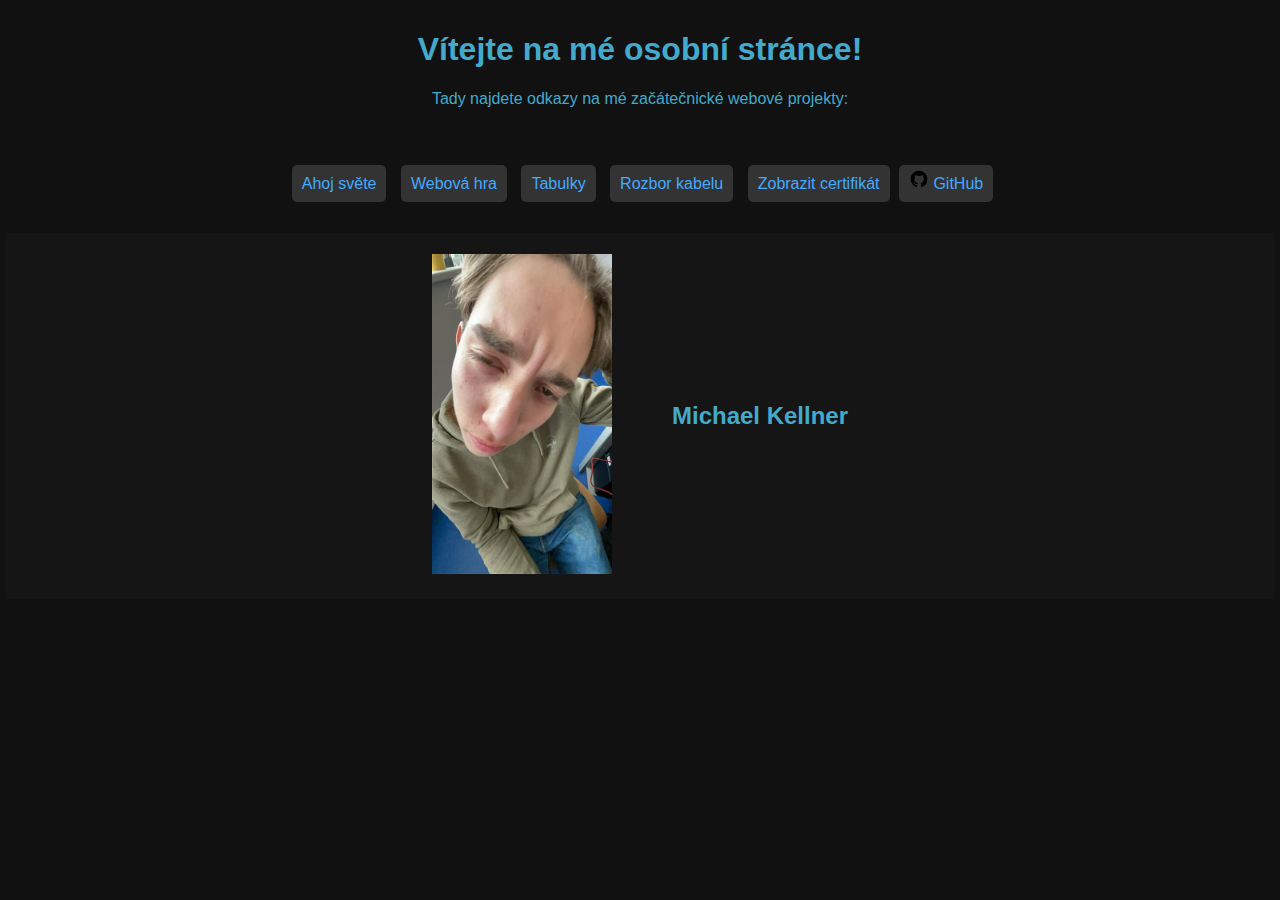
<file: index.html>
<!DOCTYPE html>
<html lang="cs">
<head>
    <meta charset="UTF-8">
    <meta name="viewport" content="width=device-width, initial-scale=1.0">
    <title>Michael Kellner</title>
    <link rel="stylesheet" href="res/dark.css">
</head>
<body>
    <header>
        <h1>Vítejte na mé osobní stránce!</h1>
        <p>Tady najdete odkazy na mé začátečnické webové projekty:</p>
    </header>
    <nav>
        <ul>
            <li><a href="ahojsvete/index.html">Ahoj světe</a></li>
            <li><a href="webgame/index.html">Webová hra</a></li>
             <li><a href="tabulky/index.html">Tabulky</a></li>
            <li><a href="kabel_rozbor/index.html">Rozbor kabelu</a></li>
           <li><a href="certifikat.html">Zobrazit certifikát</a></li>

                <a href="https://github.com/Kellneros-kerberos/2024-web24/tree/main" target="_blank">
                    <svg xmlns="http://www.w3.org/2000/svg" width="20" height="20" viewBox="0 0 24 24" fill="black">
                        <path d="M12 2C6.48 2 2 6.48 2 12c0 4.42 2.87 8.17 6.84 9.49.5.09.68-.22.68-.48 0-.24-.01-.87-.01-1.71-2.48.54-3.01-1.2-3.01-1.2-.45-1.14-1.11-1.45-1.11-1.45-.91-.63.07-.62.07-.62 1.01.07 1.54 1.03 1.54 1.03.89 1.53 2.34 1.09 2.91.83.09-.65.35-1.09.64-1.34-1.98-.22-4.06-.99-4.06-4.39 0-.97.35-1.76.92-2.38-.09-.23-.4-1.16.09-2.42 0 0 .75-.24 2.45.91a8.52 8.52 0 0 1 4.45 0c1.7-1.15 2.45-.91 2.45-.91.49 1.26.18 2.19.09 2.42.57.62.92 1.41.92 2.38 0 3.41-2.08 4.17-4.06 4.39.36.31.69.92.69 1.85 0 1.34-.01 2.42-.01 2.75 0 .26.18.58.69.48A10.004 10.004 0 0 0 22 12c0-5.52-4.48-10-10-10z"/>
                    </svg>
                    GitHub
                </a>
            </li>
        </ul>
    </nav>
    <footer>
        <p><img src="res/michael-kellner.jpg" alt="fotka" style="width: 180px; margin-right: 60px;"></p>
        <h2>Michael Kellner</h2>
    </footer>
</body>
</html>
</file>
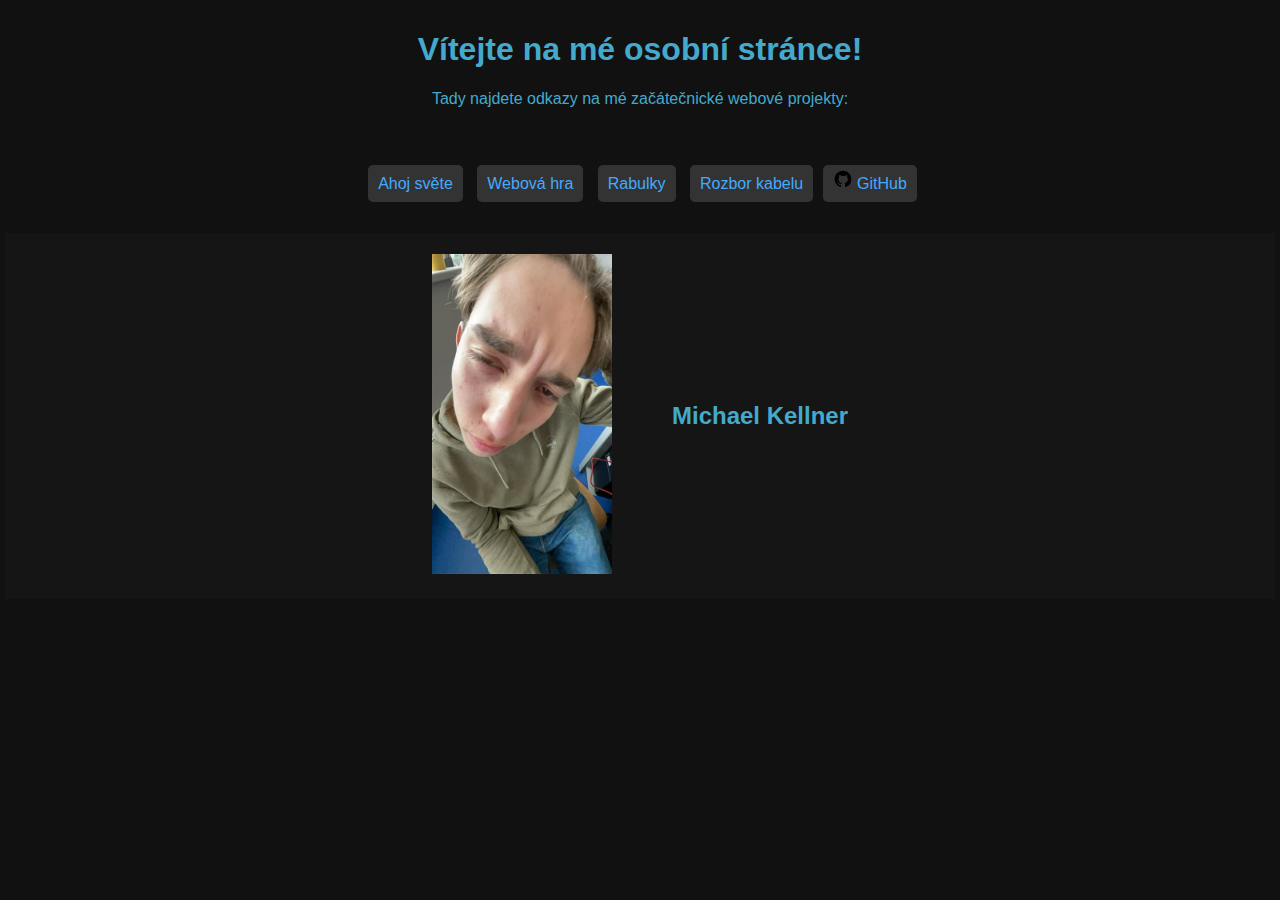
<file: 2024-web24/index.html>
<!DOCTYPE html>
<html lang="cs">
<head>
    <meta charset="UTF-8">
    <meta name="viewport" content="width=device-width, initial-scale=1.0">
    <title>Michael Kellner</title>
    <link rel="stylesheet" href="res/dark.css">
</head>
<body>
    <header>
        <h1>Vítejte na mé osobní stránce!</h1>
        <p>Tady najdete odkazy na mé začátečnické webové projekty:</p>
    </header>
    <nav>
        <ul>
            <li><a href="ahojsvete/index.html">Ahoj světe</a></li>
            <li><a href="webgame/index.html">Webová hra</a></li>
            <li><a href="tabulky/index.html">Rabulky</a></li>
            <li><a href="kabel_rozbor/index.html">Rozbor kabelu</a></li>
                <a href="https://github.com/Kellneros-kerberos/2024-web24/tree/main" target="_blank">
                    <svg xmlns="http://www.w3.org/2000/svg" width="20" height="20" viewBox="0 0 24 24" fill="black">
                        <path d="M12 2C6.48 2 2 6.48 2 12c0 4.42 2.87 8.17 6.84 9.49.5.09.68-.22.68-.48 0-.24-.01-.87-.01-1.71-2.48.54-3.01-1.2-3.01-1.2-.45-1.14-1.11-1.45-1.11-1.45-.91-.63.07-.62.07-.62 1.01.07 1.54 1.03 1.54 1.03.89 1.53 2.34 1.09 2.91.83.09-.65.35-1.09.64-1.34-1.98-.22-4.06-.99-4.06-4.39 0-.97.35-1.76.92-2.38-.09-.23-.4-1.16.09-2.42 0 0 .75-.24 2.45.91a8.52 8.52 0 0 1 4.45 0c1.7-1.15 2.45-.91 2.45-.91.49 1.26.18 2.19.09 2.42.57.62.92 1.41.92 2.38 0 3.41-2.08 4.17-4.06 4.39.36.31.69.92.69 1.85 0 1.34-.01 2.42-.01 2.75 0 .26.18.58.69.48A10.004 10.004 0 0 0 22 12c0-5.52-4.48-10-10-10z"/>
                    </svg>
                    GitHub
                </a>
            </li>
        </ul>
    </nav>
    <footer>
        <p><img src="res/michael-kellner.jpg" alt="fotka" style="width: 180px; margin-right: 60px;"></p>
        <h2>Michael Kellner</h2>
    </footer>
</body>
</html>
</file>
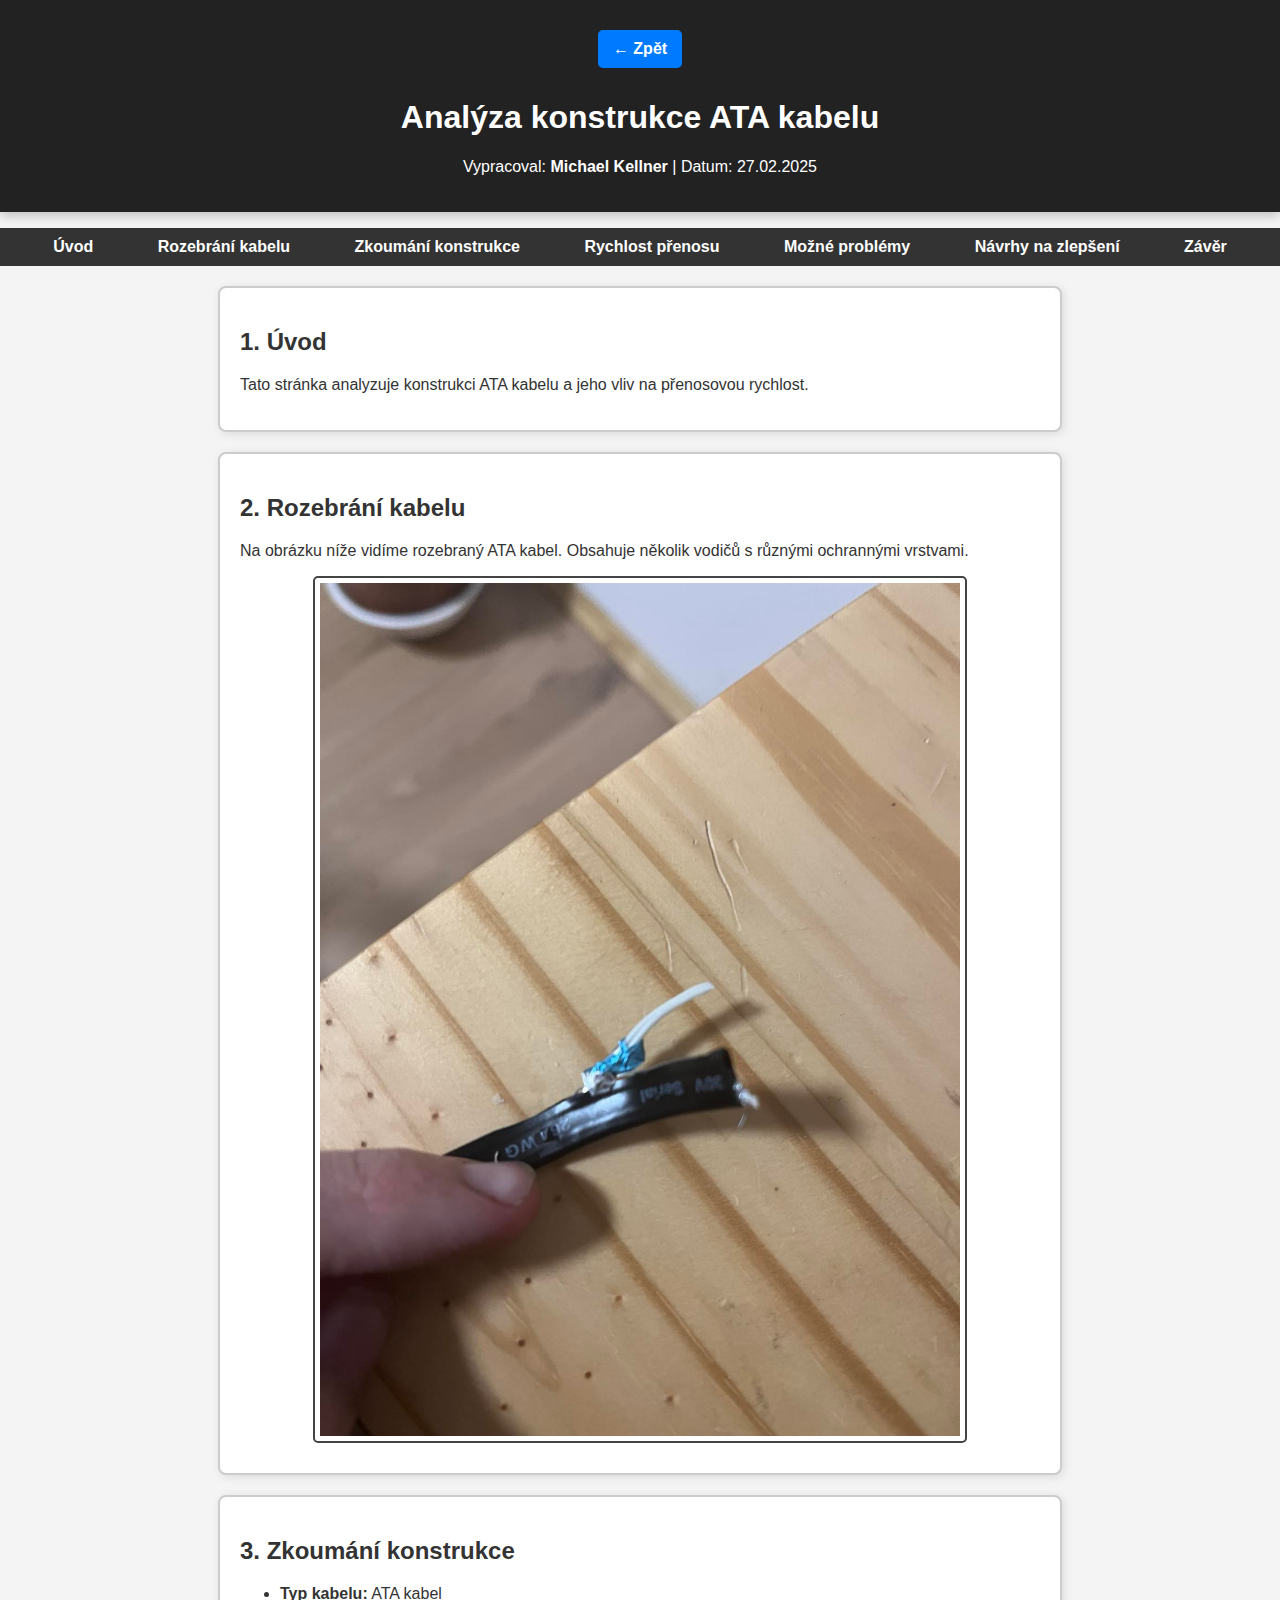
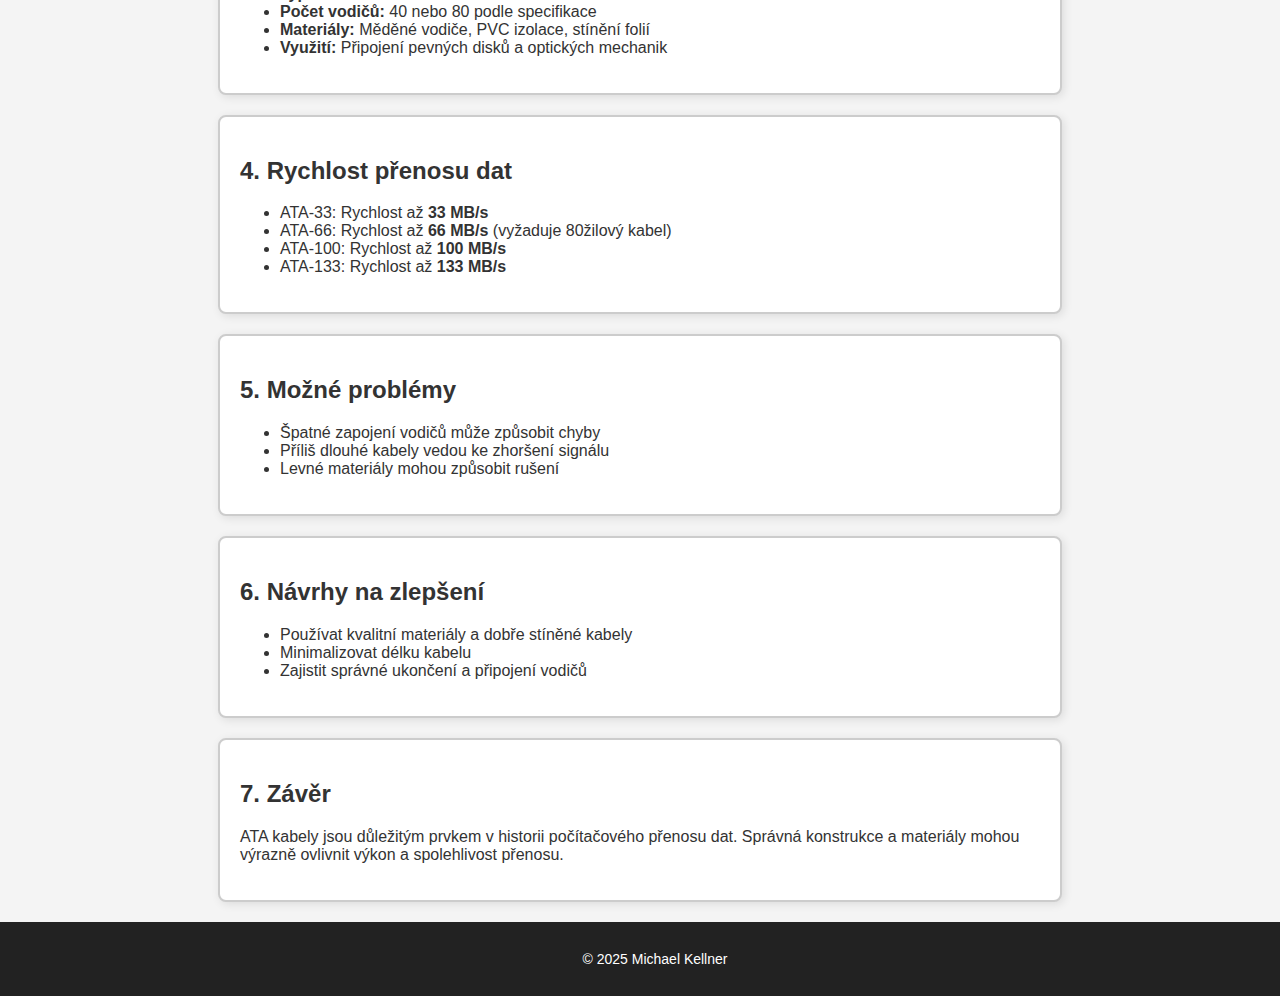
<file: kabel_rozbor/index.html>
<!DOCTYPE html>
<html lang="cs">
<head>
    <meta charset="UTF-8">
    <meta name="viewport" content="width=device-width, initial-scale=1.0">
    <title>Analýza ATA kabelu</title>
    <link rel="stylesheet" href="style.css">
    <style>
       
        body {
            font-family: Arial, sans-serif;
            margin: 0;
            padding: 0;
            background-color: #f4f4f4;
            color: #333;
        }

      
        header {
            background-color: #222;
            color: white;
            text-align: center;
            padding: 20px;
            box-shadow: 0px 4px 10px rgba(0, 0, 0, 0.2);
        }

        
        nav ul {
            background-color: #333;
            padding: 10px;
            list-style: none;
            text-align: center;
        }

        nav ul li {
            display: inline;
            margin: 0 15px;
        }

        nav ul li a {
            color: white;
            text-decoration: none;
            padding: 10px 15px;
            font-weight: bold;
            border-radius: 5px;
            transition: 0.3s;
        }

        nav ul li a:hover {
            background-color: #555;
        }

        
        .back-button {
            display: inline-block;
            margin: 10px 20px;
            padding: 10px 15px;
            background: #007BFF;
            color: white;
            text-decoration: none;
            border-radius: 5px;
            font-weight: bold;
            transition: background 0.3s, transform 0.2s;
        }

        .back-button:hover {
            background: #0056b3;
            transform: scale(1.05);
        }

        
        section {
            margin: 20px auto;
            padding: 20px;
            background: white;
            border-radius: 8px;
            border: 2px solid #ccc;
            box-shadow: 2px 2px 10px rgba(0, 0, 0, 0.1);
            max-width: 800px;
        }

        
        img {
            display: block;
            max-width: 80%;
            height: auto;
            margin: 10px auto;
            border: 2px solid #444;
            border-radius: 5px;
            padding: 5px;
            background: #fff;
        }

        
        footer {
            text-align: center;
            padding: 15px;
            background-color: #222;
            color: white;
            margin-top: 20px;
            font-size: 14px;
        }
    </style>
</head>
<body>

    <header>
        <a href="./../index.html" class="back-button">← Zpět</a>
        <h1>Analýza konstrukce ATA kabelu</h1>
        <p>Vypracoval: <strong>Michael Kellner</strong> | Datum: 27.02.2025</p>
    </header>

    <nav>
        <ul>
            <li><a href="#uvod">Úvod</a></li>
            <li><a href="#rozebrani">Rozebrání kabelu</a></li>
            <li><a href="#zkoumani">Zkoumání konstrukce</a></li>
            <li><a href="#rychlost">Rychlost přenosu</a></li>
            <li><a href="#problemy">Možné problémy</a></li>
            <li><a href="#zlepseni">Návrhy na zlepšení</a></li>
            <li><a href="#zaver">Závěr</a></li>
        </ul>
    </nav>

    <section id="uvod">
        <h2>1. Úvod</h2>
        <p>Tato stránka analyzuje konstrukci ATA kabelu a jeho vliv na přenosovou rychlost.</p>
    </section>

    <section id="rozebrani">
        <h2>2. Rozebrání kabelu</h2>
        <p>Na obrázku níže vidíme rozebraný ATA kabel. Obsahuje několik vodičů s různými ochrannými vrstvami.</p>
        <img src="cable.jpg" alt="Rozebraný ATA kabel">
    </section>

    <section id="zkoumani">
        <h2>3. Zkoumání konstrukce</h2>
        <ul>
            <li><strong>Typ kabelu:</strong> ATA kabel</li>
            <li><strong>Počet vodičů:</strong> 40 nebo 80 podle specifikace</li>
            <li><strong>Materiály:</strong> Měděné vodiče, PVC izolace, stínění folií</li>
            <li><strong>Využití:</strong> Připojení pevných disků a optických mechanik</li>
        </ul>
    </section>

    <section id="rychlost">
        <h2>4. Rychlost přenosu dat</h2>
        <ul>
            <li>ATA-33: Rychlost až <strong>33 MB/s</strong></li>
            <li>ATA-66: Rychlost až <strong>66 MB/s</strong> (vyžaduje 80žilový kabel)</li>
            <li>ATA-100: Rychlost až <strong>100 MB/s</strong></li>
            <li>ATA-133: Rychlost až <strong>133 MB/s</strong></li>
        </ul>
    </section>

    <section id="problemy">
        <h2>5. Možné problémy</h2>
        <ul>
            <li>Špatné zapojení vodičů může způsobit chyby</li>
            <li>Příliš dlouhé kabely vedou ke zhoršení signálu</li>
            <li>Levné materiály mohou způsobit rušení</li>
        </ul>
    </section>

    <section id="zlepseni">
        <h2>6. Návrhy na zlepšení</h2>
        <ul>
            <li>Používat kvalitní materiály a dobře stíněné kabely</li>
            <li>Minimalizovat délku kabelu</li>
            <li>Zajistit správné ukončení a připojení vodičů</li>
        </ul>
    </section>

    <section id="zaver">
        <h2>7. Závěr</h2>
        <p>ATA kabely jsou důležitým prvkem v historii počítačového přenosu dat. Správná konstrukce a materiály mohou výrazně ovlivnit výkon a spolehlivost přenosu.</p>
    </section>

    <footer>
        <p>&copy; 2025 Michael Kellner</p>
    </footer>

</body>
</html>
</file>
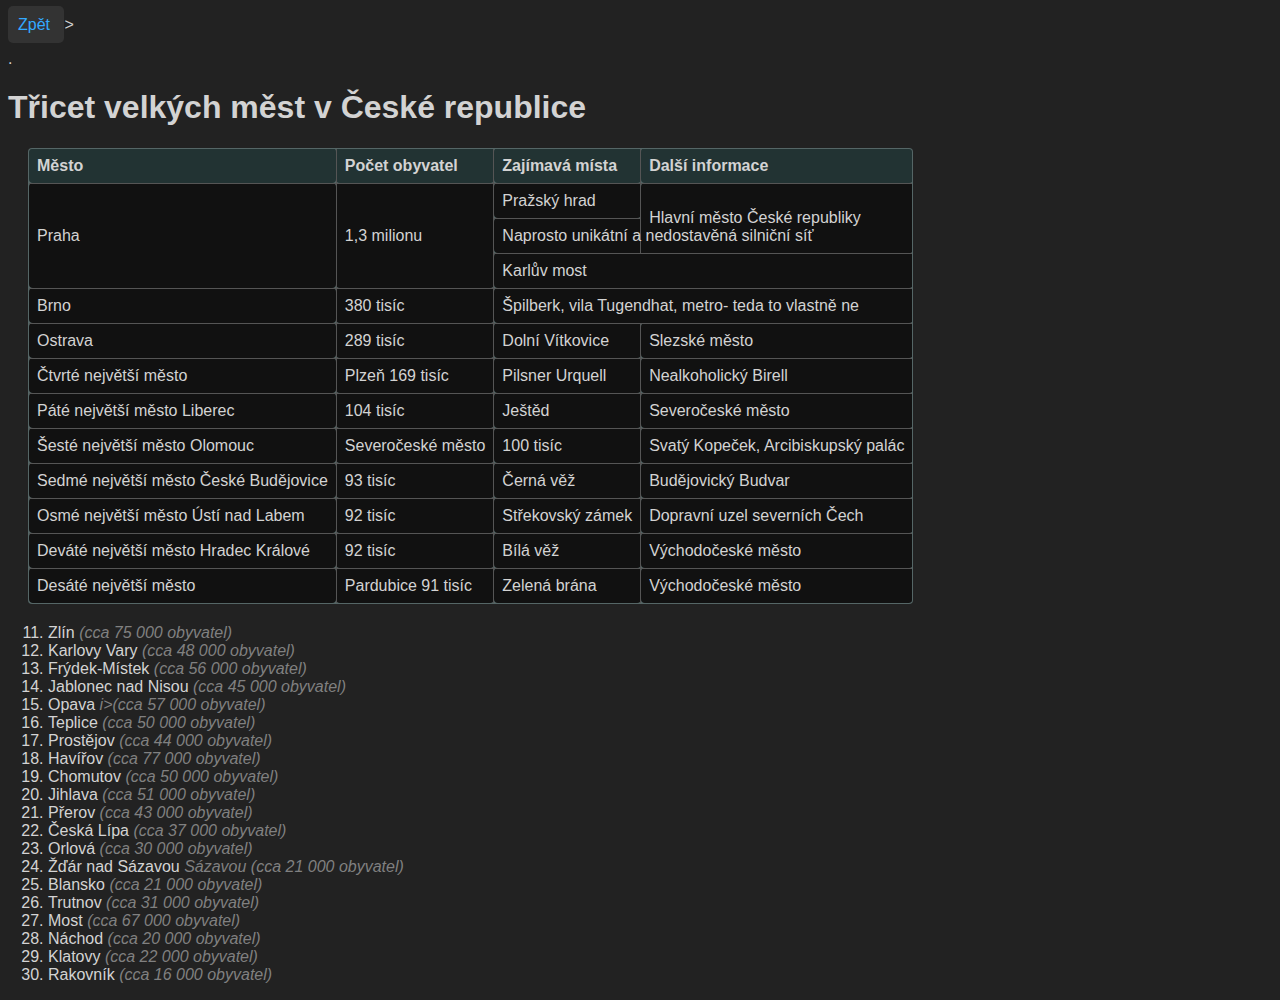
<file: tabulky/index.html>
<!DOCTYPE html>
<html lang="cs">
<head>
    <meta charset="UTF-8">
    <meta name="viewport" content="width=device-width, initial-scale=1.0">
    <title>Česká města</title>
    <style>
        body, a { color: lightgray; font-family: Arial, sans-serif; text-align: left;
                background-color: #222; }
        table, th, td { border-collapse: collapse; margin: 20px; padding: 8px;
                 border-radius: 4px; overflow: hidden; border: 1px solid #555; }
        table { background-color: #566; }
        th { background-color: #233; }
        td { background-color: #111; }
        a { text-decoration: none; color: #3af; background: #333; padding: 10px; border-radius: 5px; }
        a:hover { background: #444; color: #7cf;  }
        i { color: grey; }
    </style>
</head>
<body>
    <p><a href="./../index.html"> Zpět </a>> </p>.
    <h1> Třicet velkých měst v České republice</h1>
 
    <table>
        <tr>
            <th>Město</th>
            <th>Počet obyvatel</th>
            <th>Zajímavá místa</th>
            <th>Další informace</th>  
        </tr>
         <tr>
            <td rowspan="3">Praha</td>
            <td rowspan="3">1,3 milionu</td>
            <td>Pražský hrad</td>
            <td rowspan="2">Hlavní město České republiky</td>
          </tr>
          <tr>
            <td colspan="2"> Naprosto unikátní a nedostavěná silniční síť</td>
          </tr>
          
            <tr>
             <td colspan="2">Karlův most</td> 
                
            </tr>

          
        <tr>
            
            <td>Brno</td>
            <td>380 tisíc</td>
            <td colspan="2"> Špilberk, vila Tugendhat, metro- teda to vlastně ne</td>
            
          </tr> 
          <tr>
            <td>Ostrava</td>
            <td>289 tisíc </td>
            <td>Dolní Vítkovice </td>
            <td>Slezské město</td>
          </tr> 
          <tr>
            <td>Čtvrté největší město </td>
            <td>Plzeň 169 tisíc </td>
            <td>Pilsner Urquell</td>
            <td> Nealkoholický Birell</td>
          </tr>
          <tr>
            <td>Páté největší město Liberec </td>
            <td>104 tisíc </td>
            <td>Ještěd </td>
            <td>Severočeské město</td>
          </tr>      
          <tr>
            <td>Šesté největší město Olomouc </td>
            <td>Severočeské město</td>
            <td>100 tisíc </td>
            <td>Svatý Kopeček, Arcibiskupský palác</td>
          </tr>      
          <tr>
            <td>Sedmé největší město České Budějovice </td>
            <td>93 tisíc </td>
            <td>Černá věž </td>
            <td>Budějovický Budvar</td>
          </tr>      
          <tr>
            <td>Osmé největší město Ústí nad Labem </td>
            <td>92 tisíc </td>
            <td>Střekovský zámek </td>
            <td>Dopravní uzel severních Čech</td>
          </tr>      
          <tr>
            <td>Deváté největší město Hradec Králové </td>
            <td>92 tisíc </td>
            <td>Bílá věž </td>
            <td>Východočeské město</td>
          </tr>
          <tr>
            <td>Desáté největší město </td>
            <td> Pardubice 91 tisíc</td>
            <td>Zelená brána</td>
            <td>Východočeské město</td>
          </tr>               
    </table>

   
    <!-- dalších dvacet velkých měst, tedy města 11 až 30 v pořadí -->
 <ol start="11">     
<li> Zlín <i>(cca 75 000 obyvatel)</i> </li>
<li> Karlovy Vary <i> (cca 48 000 obyvatel) </i> </li> 
<li> Frýdek-Místek <i> (cca 56 000 obyvatel) </i> </li> 
<li> Jablonec nad Nisou <i> (cca 45 000 obyvatel) </i> </li> 
<li> Opava <i>i>(cca 57 000 obyvatel) </i> </li> 
<li> Teplice <i>(cca 50 000 obyvatel) </i> </li> 
<li> Prostějov <i> (cca 44 000 obyvatel) </i> </li> 
<li> Havířov <i>(cca 77 000 obyvatel) </i> </li> 
<li> Chomutov <i>(cca 50 000 obyvatel) </i> </li> 
<li> Jihlava <i>(cca 51 000 obyvatel) </i> </li> 
<li> Přerov <i> (cca 43 000 obyvatel) </i> </li> 
<li> Česká Lípa <i> (cca 37 000 obyvatel) </i> </li> 
<li> Orlová <i> (cca 30 000 obyvatel) </i> </li> 
<li> Žďár nad Sázavou  <i> Sázavou (cca 21 000 obyvatel) </i> </li> 
<li> Blansko <i>(cca 21 000 obyvatel) </i> </li> 
<li> Trutnov <i>(cca 31 000 obyvatel) </i> </li> 
<li> Most <i> (cca 67 000 obyvatel) </i> </li> 
<li> Náchod <i> (cca 20 000 obyvatel) </i> </li> 
<li> Klatovy <i> (cca 22 000 obyvatel) </i> </li> 
<li> Rakovník <i>(cca 16 000 obyvatel) </i> </li>
</ol>
</body>
</html>
</file>
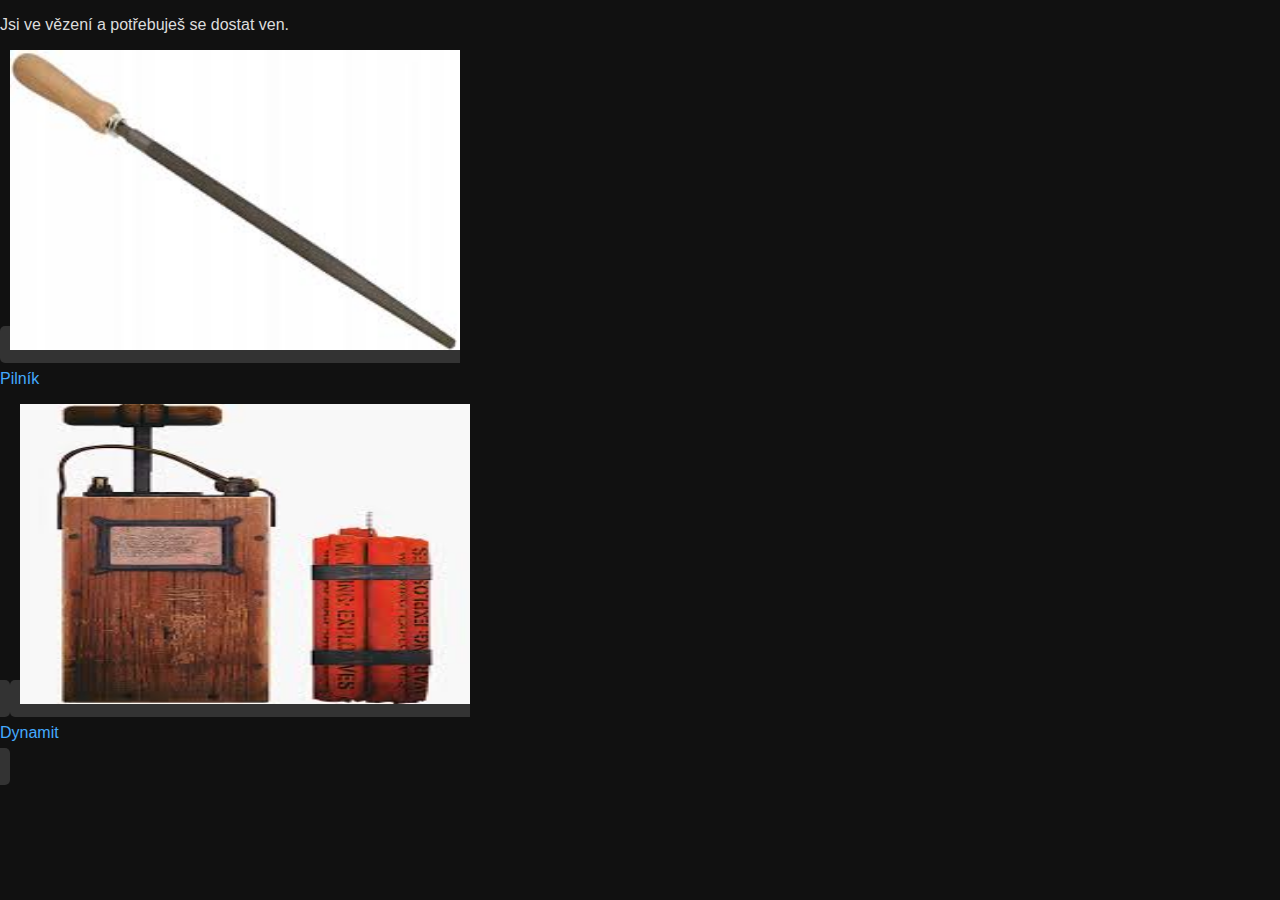
<file: webgame/index.html>
<!DOCTYPE html>
<html lang="cs">
<head>
    <meta charset="UTF-8">
    <meta name="viewport" content="width=device-width, initial-scale=1.0">
    <title>Michael_Kellner</title>
    <link rel="stylesheet" href="./../../res/dark.css">
</head>
<head>

</head>
<body>
   
    <p>Jsi ve vězení a potřebuješ se dostat ven.</p>
    
<div>
            <a href="./../webgame/prvni/index.html">
                <img src= "./pictures/pilnik.jpg"  style= "width:450px;height:300px;">
                <p>Pilník </p>
            </a>
            

            <a href="./wrong answers/wrong/fail1/index.html">
                <img src="./pictures/dynamit.jpg" style= "width:450px;height:300px;" >
                <p>Dynamit</p>
            </a>
            
        </div>



</body>
</file>
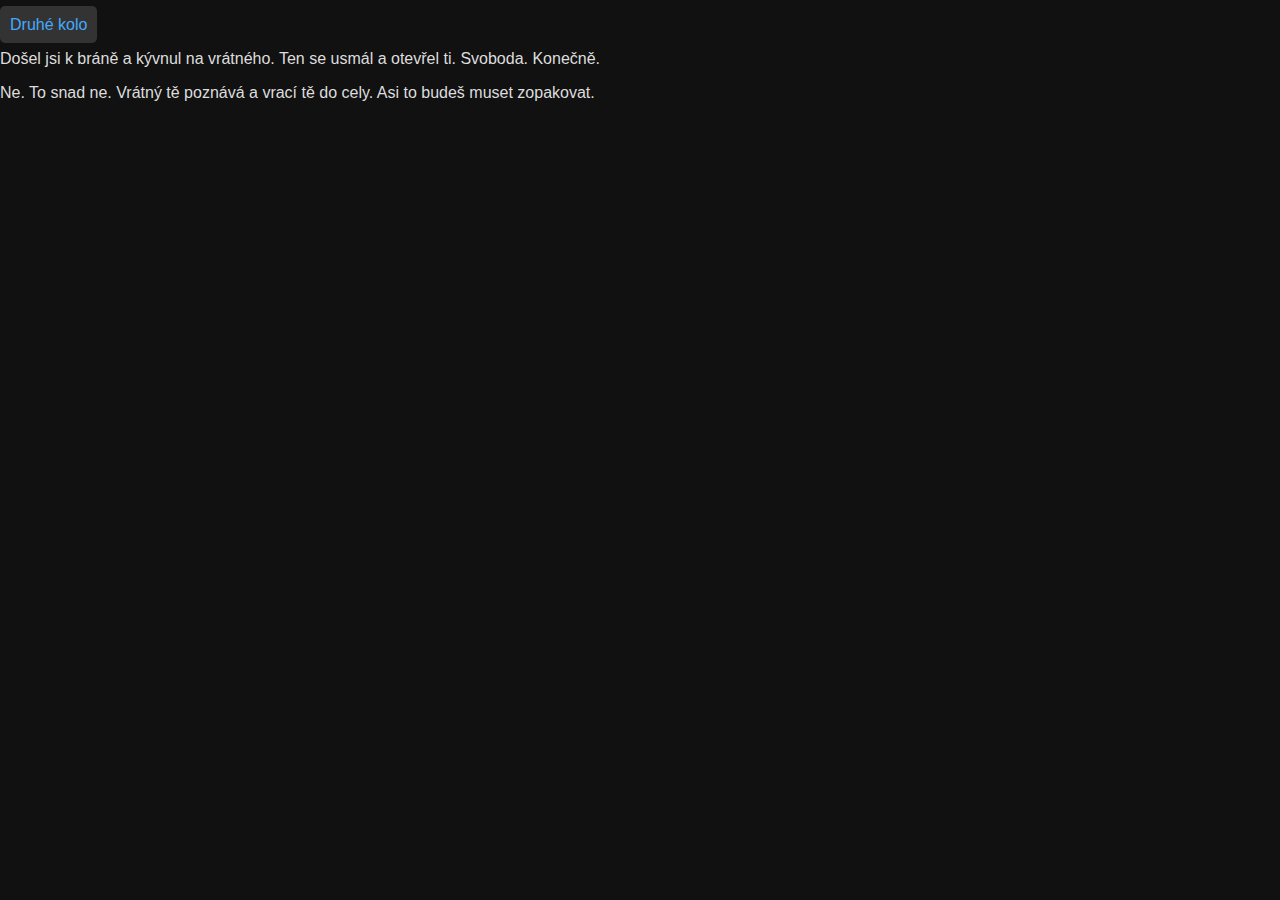
<file: webgame/ctvrty/index.html>
<!DOCTYPE html>
<html lang="cs">
<head>
    <meta charset="UTF-8">
    <meta name="viewport" content="width=device-width, initial-scale=1.0">
    <title>Michael_Kellner</title>
    <link rel="stylesheet" href="./../../res/dark.css">
</head>

<body>
    <p> <a href="./../index.html">Druhé kolo </a></p>
    <p>Došel jsi k bráně a kývnul na vrátného. Ten se usmál a otevřel ti. Svoboda. Konečně.</p>
    <p>Ne. To snad ne. Vrátný tě poznává a vrací tě do cely. Asi to budeš muset zopakovat.</p>

</body>
</file>
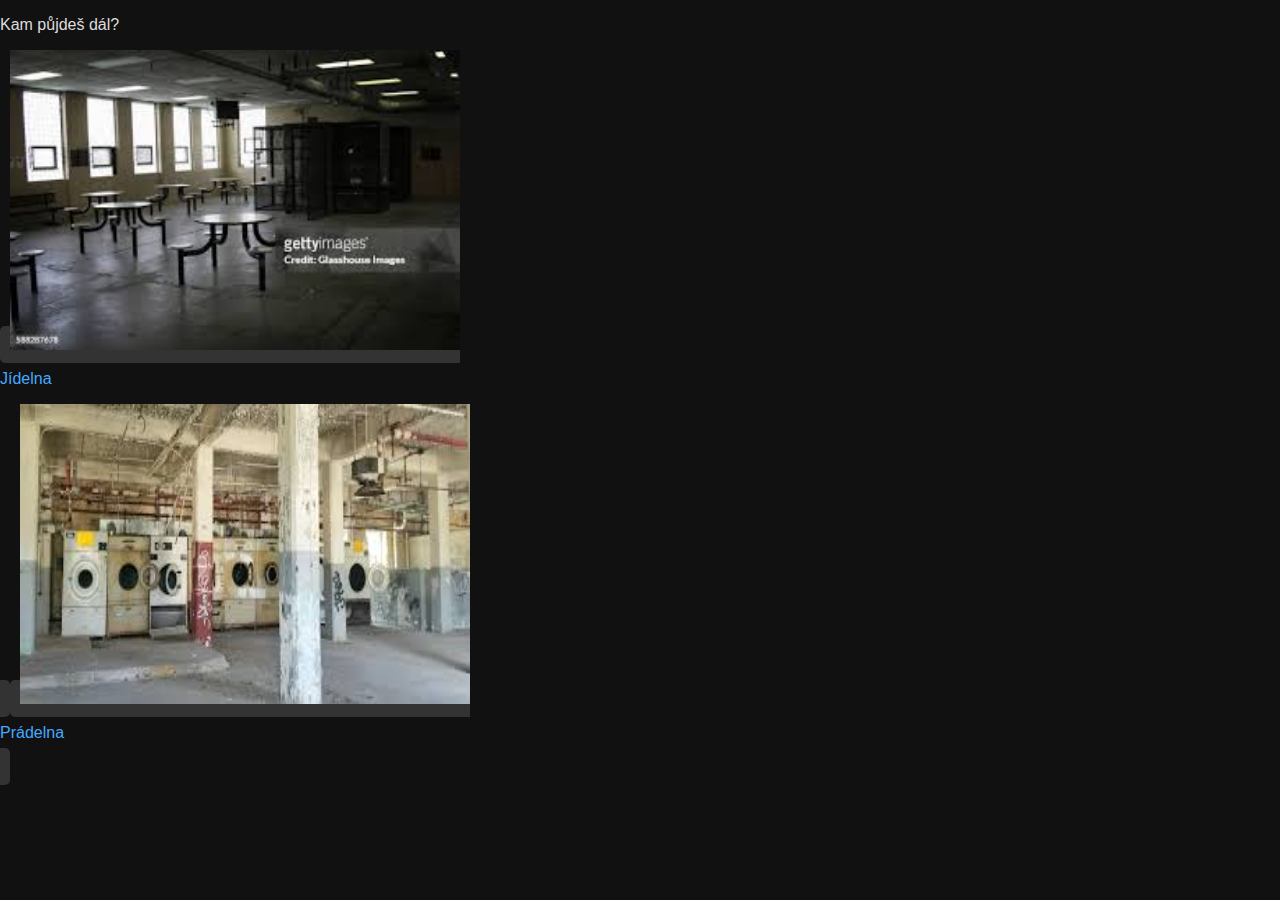
<file: webgame/druhy/index.html>
<!DOCTYPE html>
<html lang="cs">
<head>
    <meta charset="UTF-8">
    <meta name="viewport" content="width=device-width, initial-scale=1.0">
    <title>Michael_Kellner</title>
    <link rel="stylesheet" href="./../../res/dark.css">
</head>

<body>
    <p>Kam půjdeš dál?</p>
    
<div>
            <a href="./../../webgame/wrong answers/wrong/fail3/index.html">
                <img src= "./../pictures/jidelna.jpg"  style= "width:450px;height:300px;">
                <p>Jídelna </p>
            </a>
            

            <a href="./../treti/index.html">
                <img src="./../pictures/pradelna.jpg" style= "width:450px;height:300px;" >
                <p>Prádelna</p>
            </a>
            
        </div>
</body>
</file>
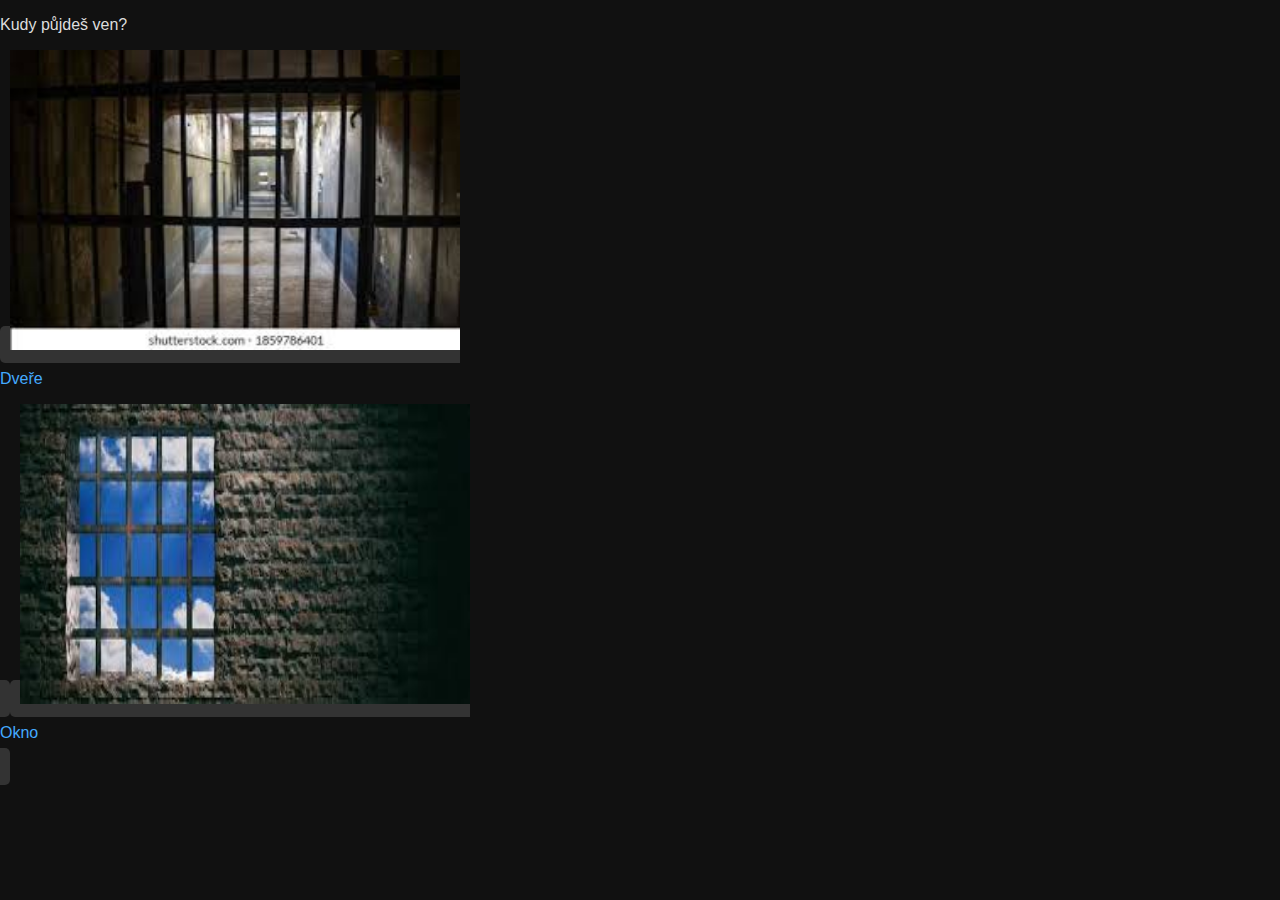
<file: webgame/prvni/index.html>
<!DOCTYPE html>
<html lang="cs">
<head>
    <meta charset="UTF-8">
    <meta name="viewport" content="width=device-width, initial-scale=1.0">
    <title>Michael_Kellner</title>
    <link rel="stylesheet" href="./../../res/dark.css">
</head>


   
        <body>

            <p>Kudy půjdeš ven?</p>
    
            <div>
                        <a href="./../druhy/index.html">
                            <img src= "./../pictures/dveře.jpg"  style= "width:450px;height:300px;">
                            <p>Dveře </p>
                        </a>
                        
            
                        <a href="./../wrong answers/wrong/fail2/index.html">
                            <img src="./../pictures/okno.jpg" style= "width:450px;height:300px;" >
                            <p>Okno</p>
                        </a>
                        
                    </div>




        </body>
</file>
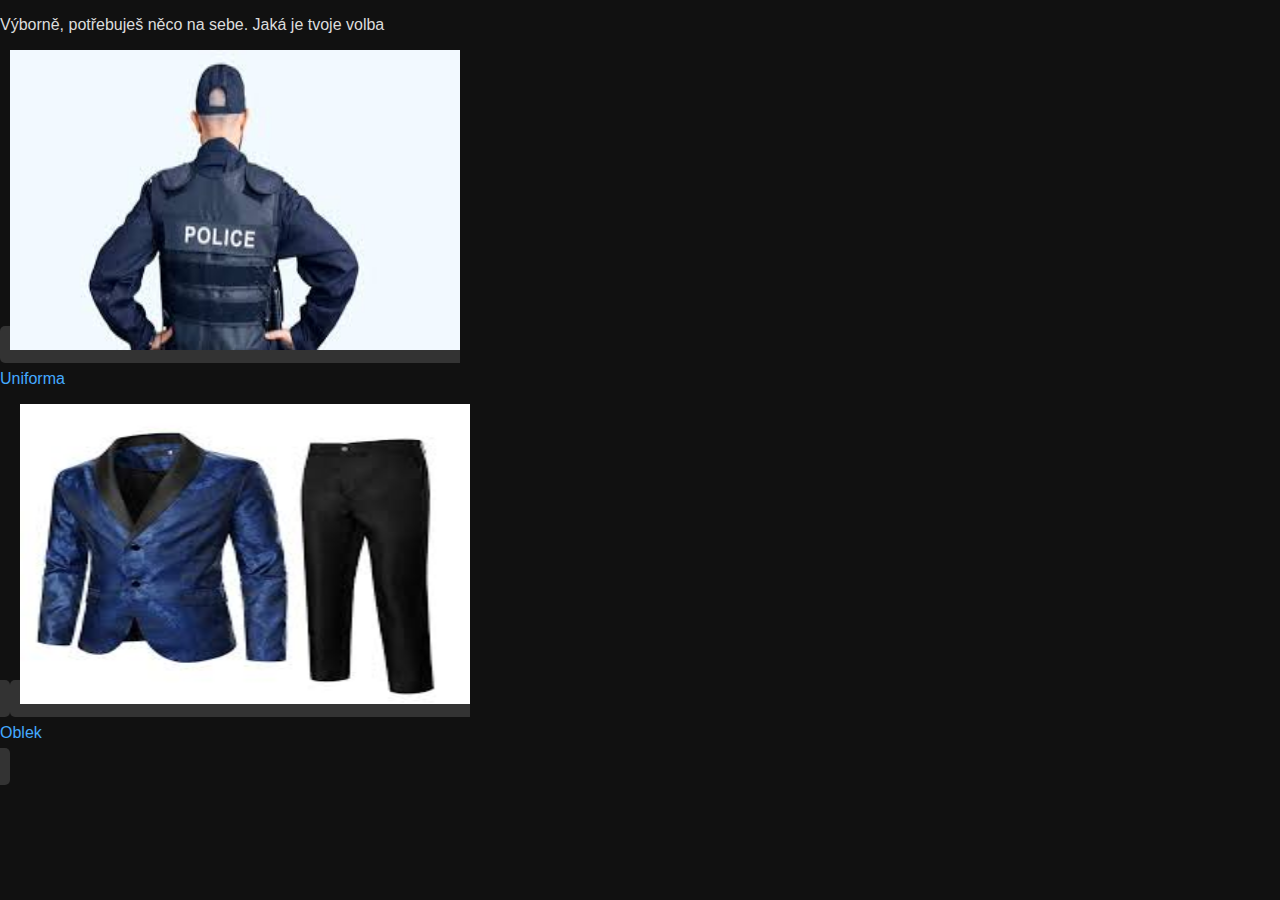
<file: webgame/treti/index.html>
<!DOCTYPE html>
<html lang="cs">
<head>
    <meta charset="UTF-8">
    <meta name="viewport" content="width=device-width, initial-scale=1.0">
    <title>Michael_Kellner</title>
    <link rel="stylesheet" href="./../../res/dark.css">
</head>

<body>
       
    <p>Výborně, potřebuješ něco na sebe. Jaká je tvoje volba</p>
    
<div>
            <a href="./../ctvrty/index.html">
                <img src= "./../pictures/uniforma.jpg"  style= "width:450px;height:300px;">
                <p>Uniforma</p>
            </a> 
            

            <a href="./../../webgame/wrong answers/wrong/fail4/index.html">
                <img src="./../pictures/oblek.jpg" style= "width:450px;height:300px;" >
                <p>Oblek</p>
            </a>
            
        </div>
</body>
</file>
<file: res/dark.css>
/* styles.css */
body {
    font-family: Arial, sans-serif;
    color: #ddd; /* světlá šedá */
    background: #111; /* tmavé pozadí */
    margin: 0;
}

header, nav, footer {
    text-align: center;
    padding: 5px;
    color: #4ac; /* modrá */
    margin: 5px;
}

ul {
    list-style: none;   /* odstraní veškeré znaky (bullets nebo čísla) z položek seznamu */
    padding: 0;         /* nastaví vnitřní okraje, mezi okrajem seznamu a jeho obsahem nebude žádný prostor. */
	margin: 30px;
}

nav li {
    display: inline;
    margin: 5px;
}

a {
    text-decoration: none;
    color: #4af; /* modrá */
    background: #333; /* střední šedá */
    padding: 10px;
    border-radius: 5px;
}

a:hover {
    background: #444; /* světlejší šedá */
    color: #fff; /* bílá */
}

footer {
    background: #151515; /* tmavá šedá */
    display: flex; /* umožňuje flexibilní rozložení prvků */
	align-items: center; /* zajistí vertikální zarovnání prvků ve středu */
    justify-content: center; /* zase zaručí, že celý obsah (fotografie a text) bude horizontálně vycentrován */
}
</file>
<file: 2024-web24/res/dark.css>
/* styles.css */
body {
    font-family: Arial, sans-serif;
    color: #ddd; /* světlá šedá */
    background: #111; /* tmavé pozadí */
    margin: 0;
}

header, nav, footer {
    text-align: center;
    padding: 5px;
    color: #4ac; /* modrá */
    margin: 5px;
}

ul {
    list-style: none;   /* odstraní veškeré znaky (bullets nebo čísla) z položek seznamu */
    padding: 0;         /* nastaví vnitřní okraje, mezi okrajem seznamu a jeho obsahem nebude žádný prostor. */
	margin: 30px;
}

nav li {
    display: inline;
    margin: 5px;
}

a {
    text-decoration: none;
    color: #4af; /* modrá */
    background: #333; /* střední šedá */
    padding: 10px;
    border-radius: 5px;
}

a:hover {
    background: #444; /* světlejší šedá */
    color: #fff; /* bílá */
}

footer {
    background: #151515; /* tmavá šedá */
    display: flex; /* umožňuje flexibilní rozložení prvků */
	align-items: center; /* zajistí vertikální zarovnání prvků ve středu */
    justify-content: center; /* zase zaručí, že celý obsah (fotografie a text) bude horizontálně vycentrován */
}

div {
    display: flex;
    padding: 15px;
    color: #fff;
    font-size: larger;
}
.piko
 {
    display: flex;
    text-align: left;
    align-items: left;
}

.pico {
    display: right;
    text-align: right;
    align-items: right;
    justify-content: right;
}
</file>
<file: kabel_rozbor/style.css>
body {
  font-family: Arial, sans-serif;
  margin: 0;
  padding: 0;
  background-color: #f4f4f4;
}

header {
  background-color: #333;
  color: white;
  text-align: center;
  padding: 15px;
}

nav ul {
  background-color: #444;
  padding: 0;
  list-style: none;
  text-align: center;
}

nav ul li {
  display: inline;
  margin: 10px;
}

nav ul li a {
  color: white;
  text-decoration: none;
  padding: 10px 20px;
}

nav ul li a:hover {
  background-color: #666;
}

section {
  margin: 20px;
  padding: 20px;
  background: white;
  border-radius: 8px;
  border: 2px solid #ccc; /* Přidaný rámeček */
  box-shadow: 2px 2px 10px rgba(0, 0, 0, 0.1); /* Jemný stín */
}

img {
  display: block;
  max-width: 100%;
  height: auto;
  margin: 10px auto;
  border: 2px solid #444; /* Přidaný rámeček kolem obrázků */
  border-radius: 5px;
  padding: 5px;
  background: #fff;
}

footer {
  text-align: center;
  padding: 10px;
  background-color: #333;
  color: white;
  position: relative;
  bottom: 0;
  width: 100%;
  margin-top: 20px;
}
</file>
